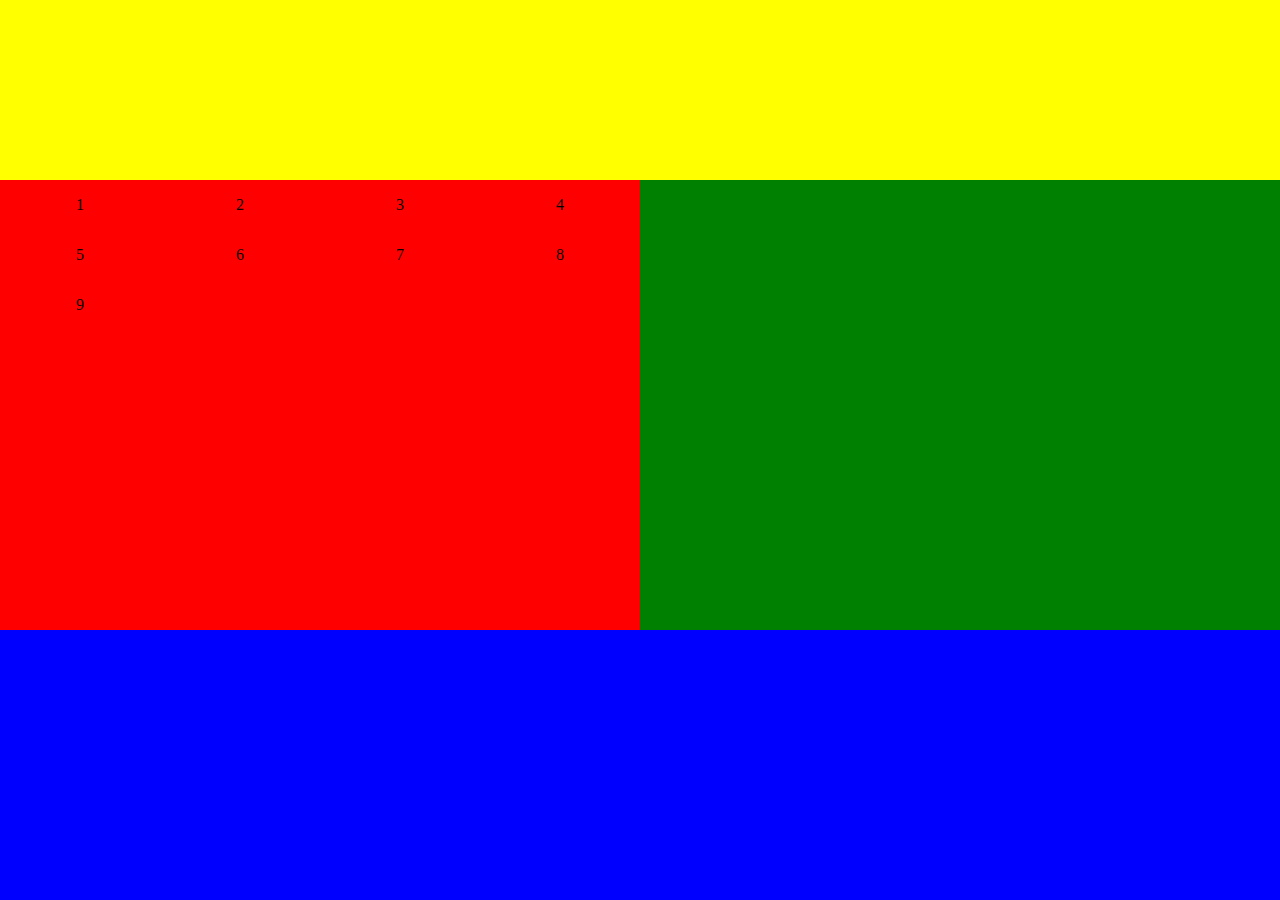
<file: WebContent/index10.html>
<!DOCTYPE html>
<html>
	<head>
		<meta charset="UTF-8">
		<title>Layout</title>
		<link rel="stylesheet" href="index10.css">
	</head>
	<body>
		<header id="div1"></header>
		<section id="div2">
			<ul>
				<li onclick="document.location.href = 'http://localhost/index9.html';">1</li>
				<li>2</li>
				<li>3</li>
				<li>4</li>
				<li>5</li>
				<li>6</li>
				<li>7</li>
				<li>8</li>
				<li>9</li>
			</ul>
		</section>
		<section id="div3"></section>
		<footer id="div4"></footer>
	</body>
</html>
</file>
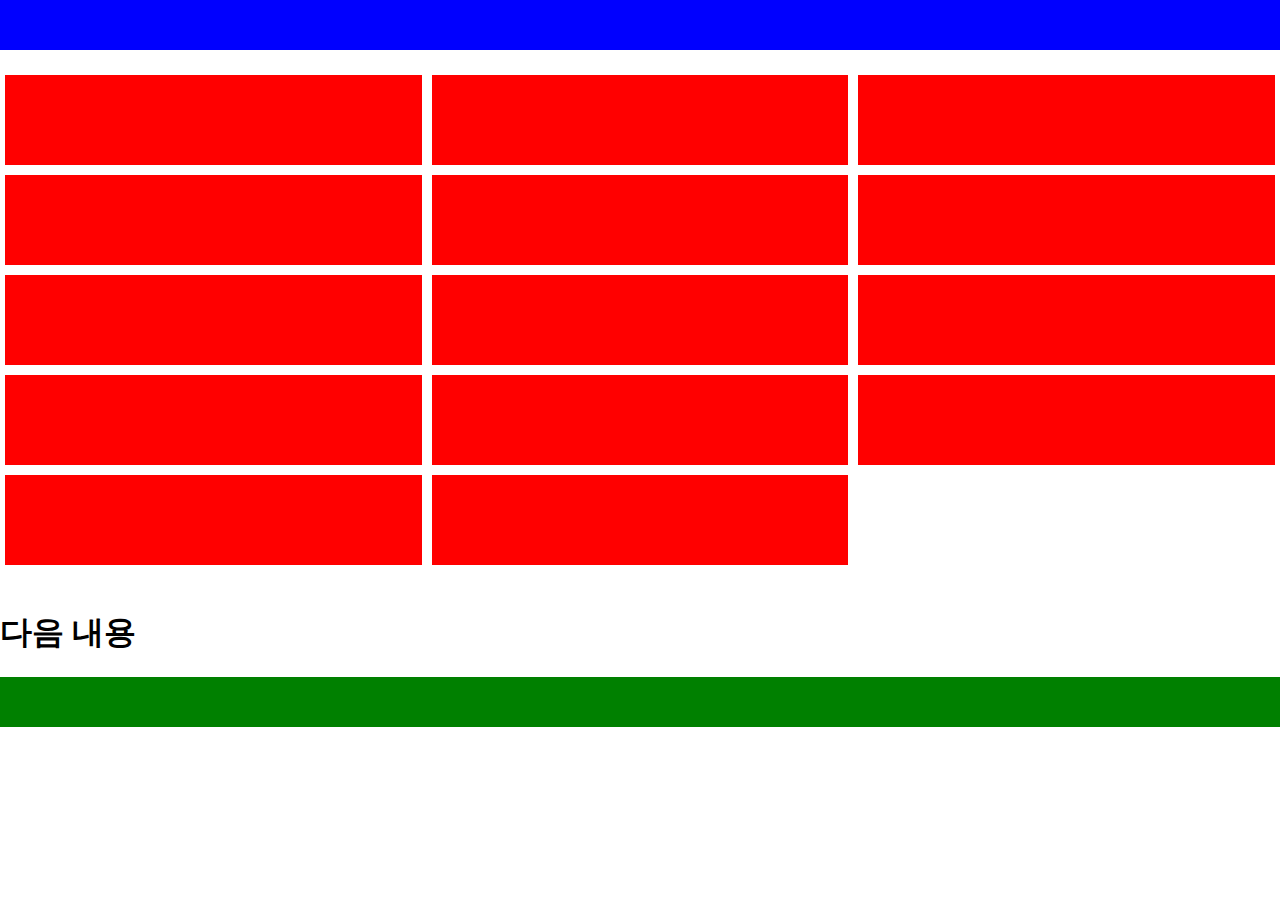
<file: WebContent/index11.html>
<!DOCTYPE html>
<html>
	<head>
		<meta charset="UTF-8">
		<title>Layout</title>
		<link rel="stylesheet" href="index11.css">
	</head>
	<body>
		<header></header>
		<section class="list">
			<div></div>
			<div></div>
			<div></div>
			<div></div>
			<div></div>
			<div></div>
			<div></div>
			<div></div>
			<div></div>
			<div></div>
			<div></div>
			<div></div>
			<div></div>
			<div></div>
		</section>
		<article>
			<h1>다음 내용</h1>
		</article>
		<footer></footer>
	</body>
</html>
</file>
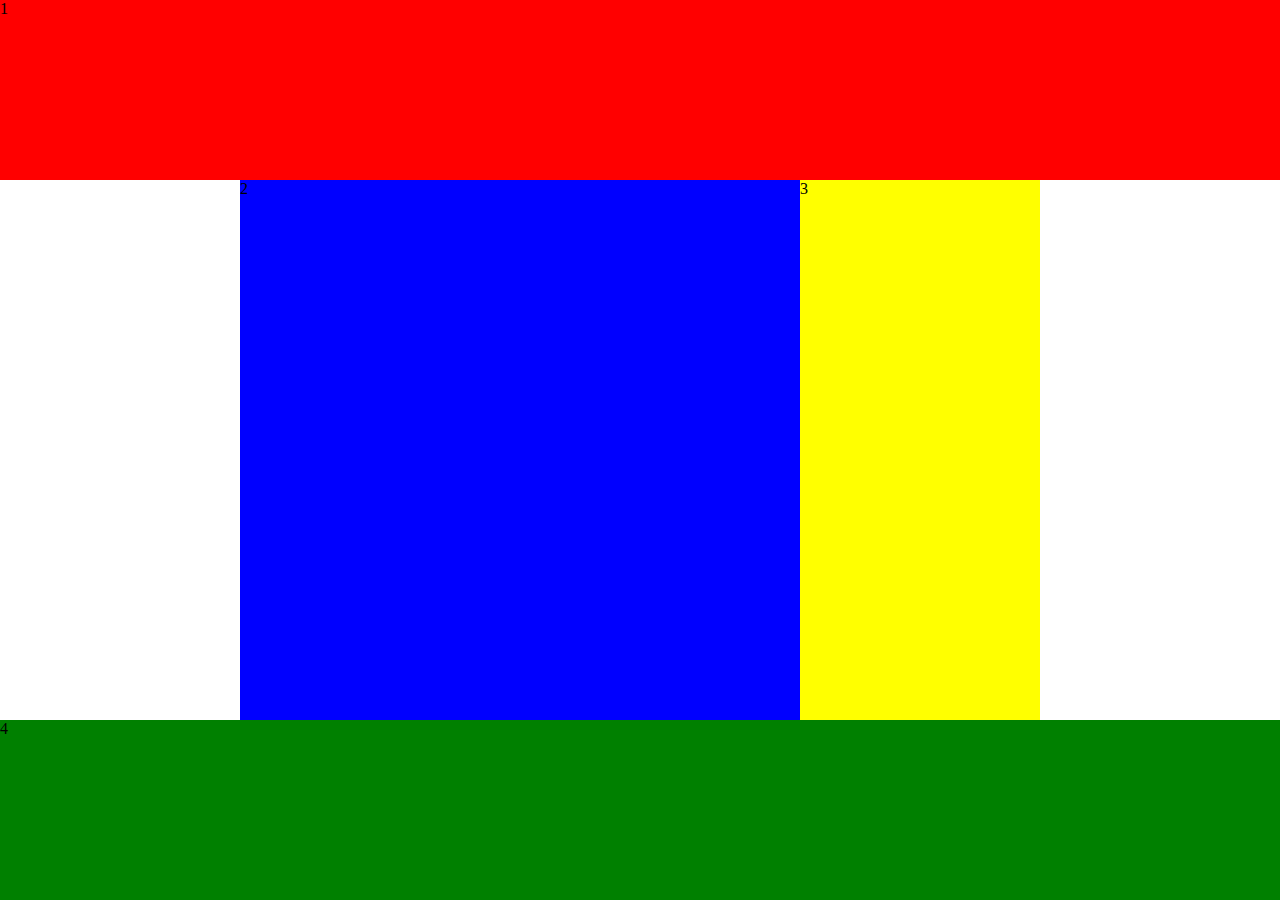
<file: WebContent/index5.html>
<!DOCTYPE html>
<html>
	<head>
		<meta charset="UTF-8">
		<title>Naver</title>
		<link rel="stylesheet" href="index5.css">
	</head>
	<body>
		<div id="div1">1</div>
		<div id="m">
			<div id="div2">2</div>
			<div id="div3">3</div>
		</div>
		<div id="div4">4</div>
	</body>
</html>
</file>
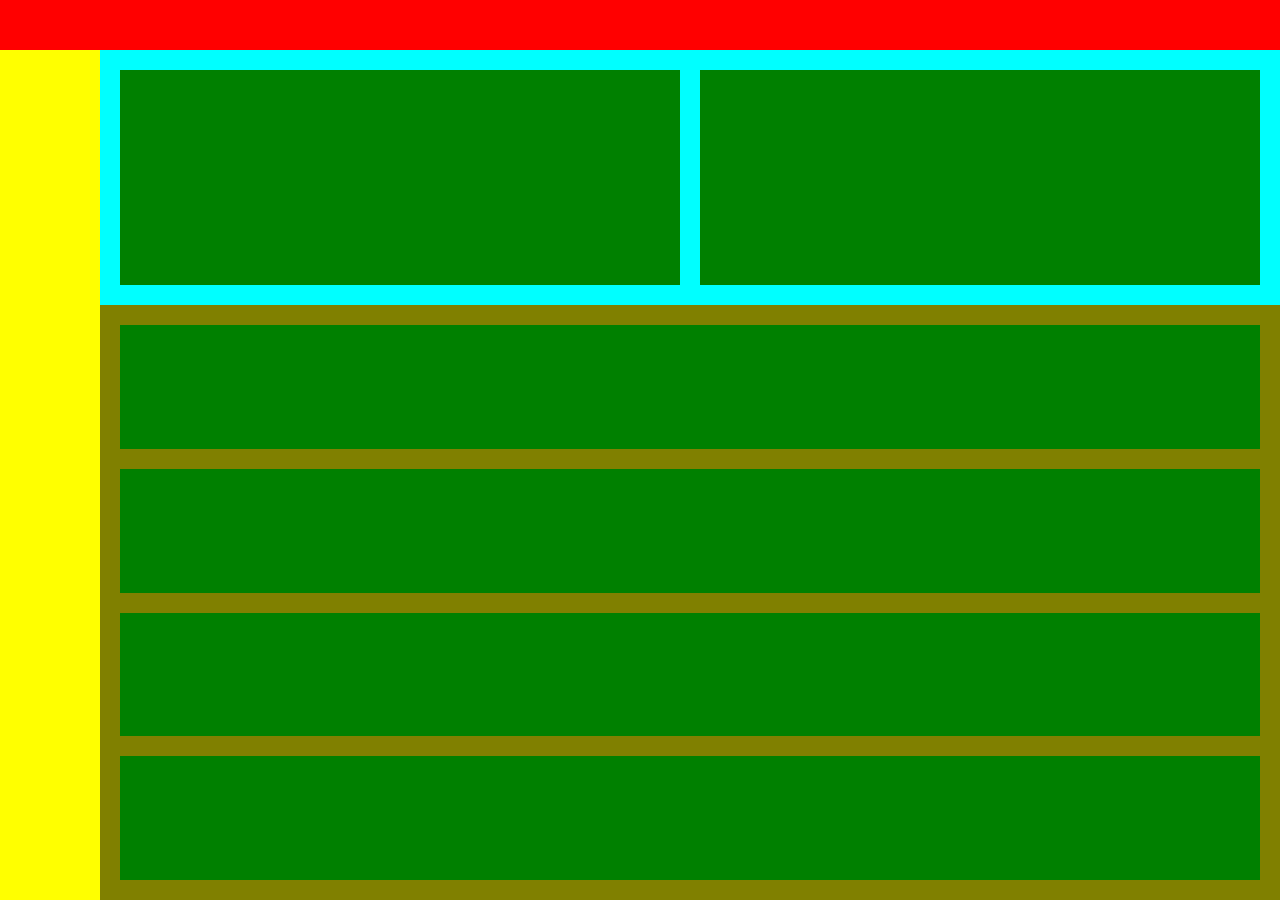
<file: WebContent/index6.html>
<!DOCTYPE html>
<html>
	<head>
		<meta charset="UTF-8">
		<title>Layout</title>
		<link rel="stylesheet" href="index6.css">
	</head>
	<body>
		<div id="div1" class="bg2"></div>
		<div id="div2" class="bg3"></div>
		<div id="div3">
			<div id="div4" class="bg4">
				<div class="bg1 div4"></div>
				<div class="bg1 div4"></div>
			</div>
			<div id="div5" class="bg5">
				<div class="bg1 div5"></div>
				<div class="bg1 div5"></div>
				<div class="bg1 div5"></div>
				<div class="bg1 div5"></div>
			</div>
		</div>
	</body>
</html>
</file>
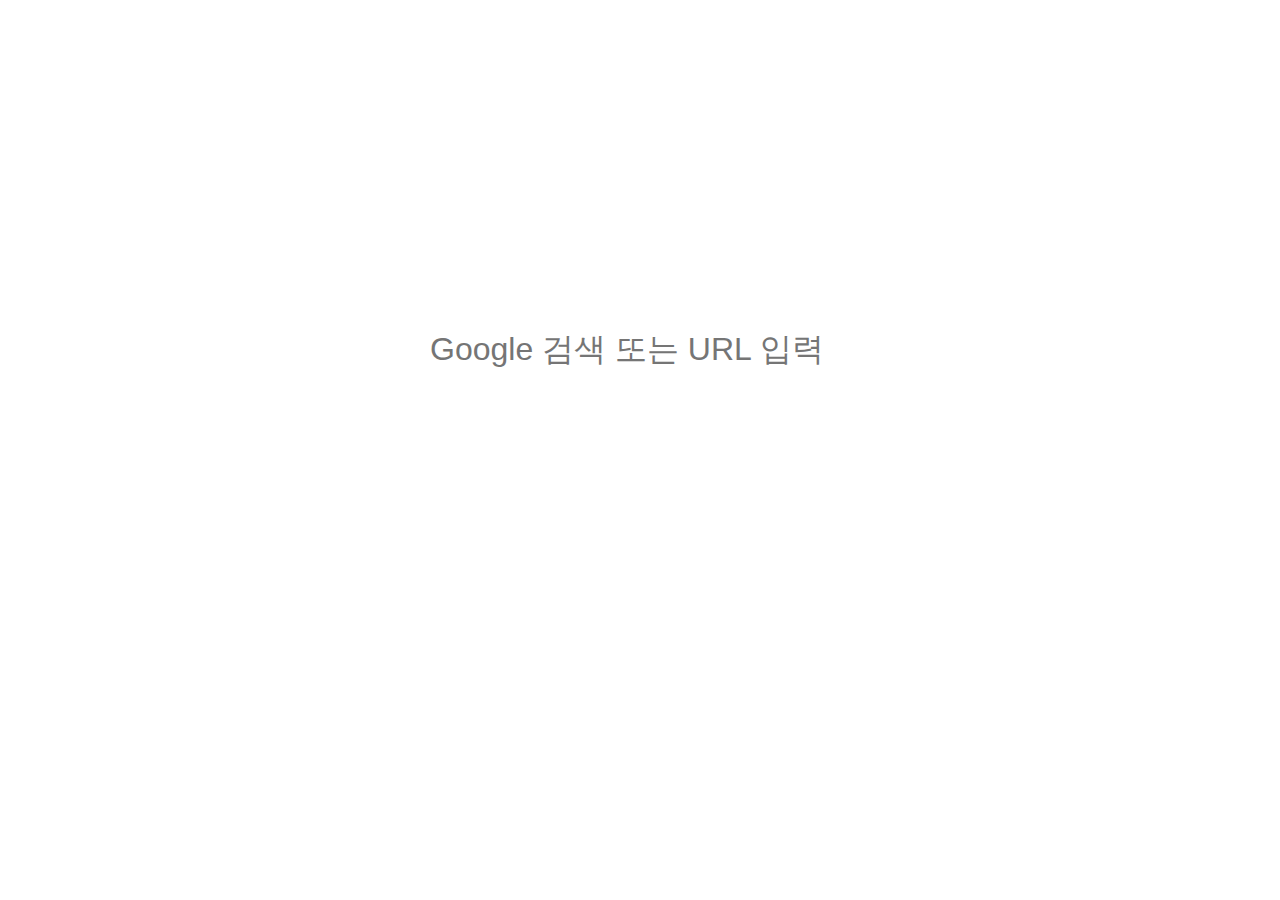
<file: WebContent/index7.html>
<!DOCTYPE html>
<html>
	<head>
		<meta charset="UTF-8">
		<title>Layout</title>
		<link rel="stylesheet" href="index7.css">
	</head>
	<body>
		<div id="div1"></div>
		<div id="div2">
			<div id="div2-1">
				<h1>Google</h1>
			</div>
			<div id="div2-2">
				<input type="text" name="txt" placeholder="Google 검색 또는 URL 입력" id="input">
			</div>
			<div id="div2-3">
				<div></div>
				<div></div>
				<div></div>
				<div></div>
				<div></div>
				<div></div>
				<div></div>
				<div></div>
				<div></div>
				<div></div>
				
				<div></div>
				<div></div>
				<div></div>
				<div></div>
				<div></div>
			</div>
		</div>
		<div id="div3"></div>
	</body>
</html>
</file>
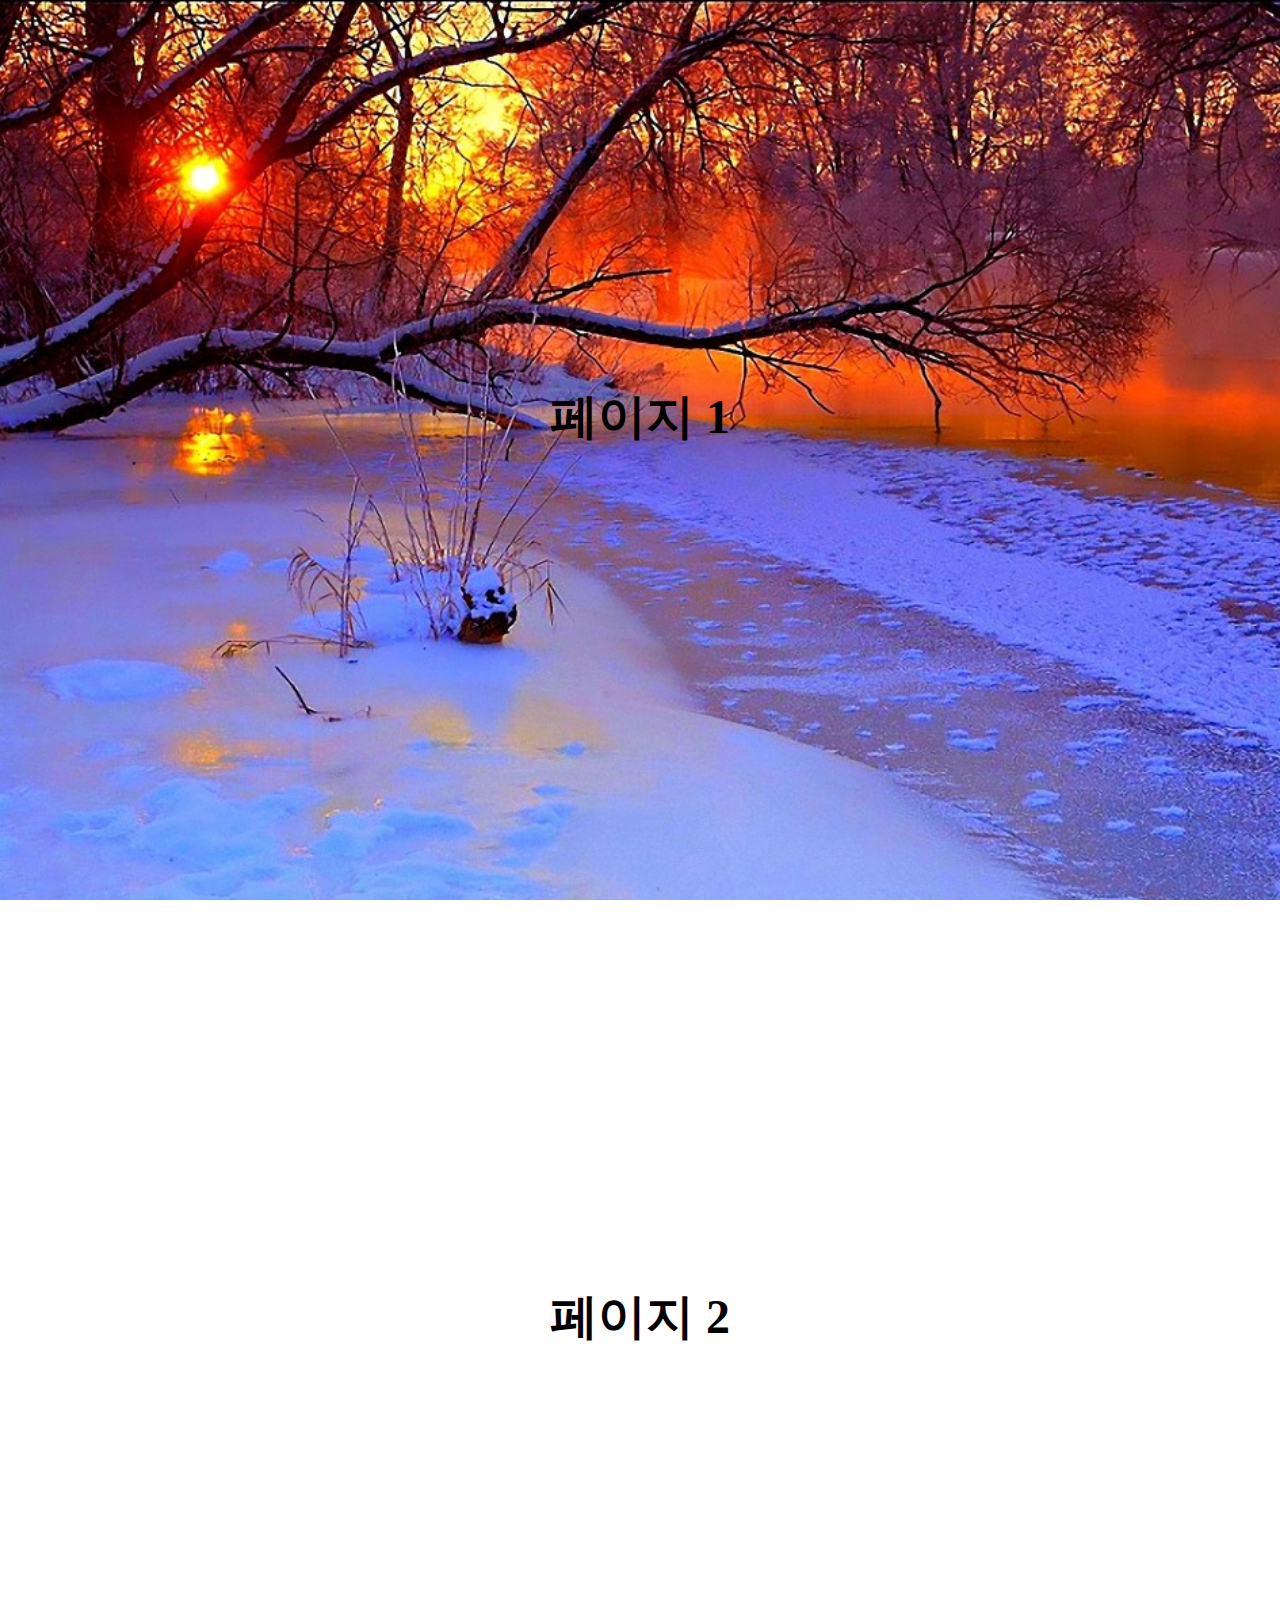
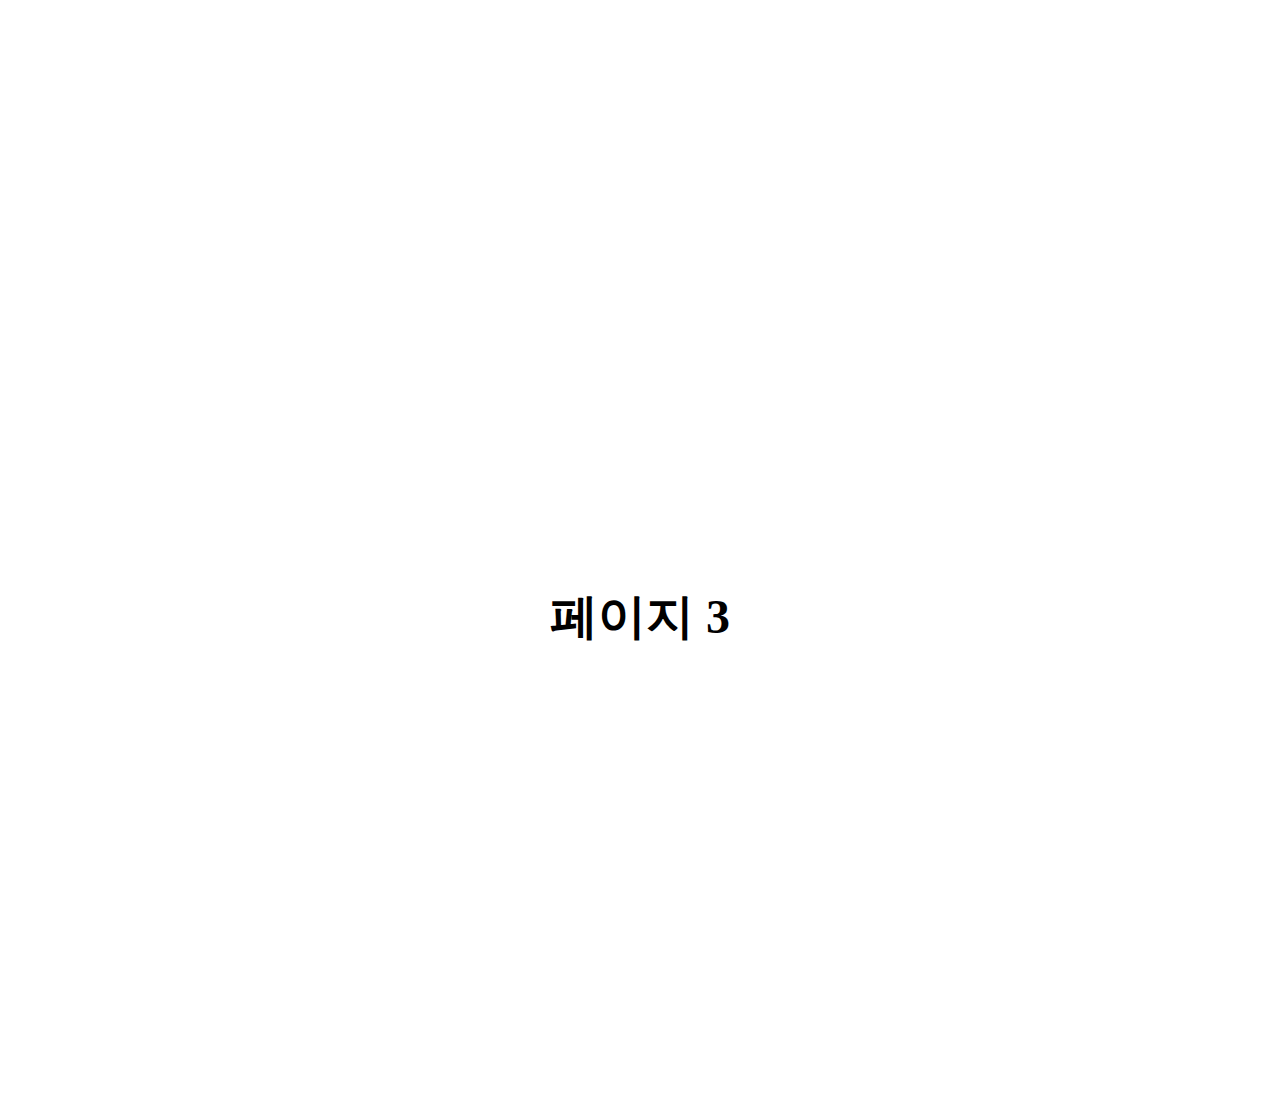
<file: WebContent/index8.html>
<!DOCTYPE html>
<html>
	<head>
		<meta charset="UTF-8">
		<title>Layout</title>
		<link rel="stylesheet" href="index8.css">
	</head>
	<body>
		<div class="bg1" id="div1">
			<p><br><br><br><br><br><br><br>
				페이지 1
			</p>
		</div>
		<div class="bg2" id="div2">
			<p><br><br><br><br><br><br><br>
				페이지 2
			</p>
		</div>
		<div class="bg3" id="div3">
			<p><br><br><br><br><br><br><br>
				페이지 3
			</p>
		</div>
	</body>
</html>
</file>
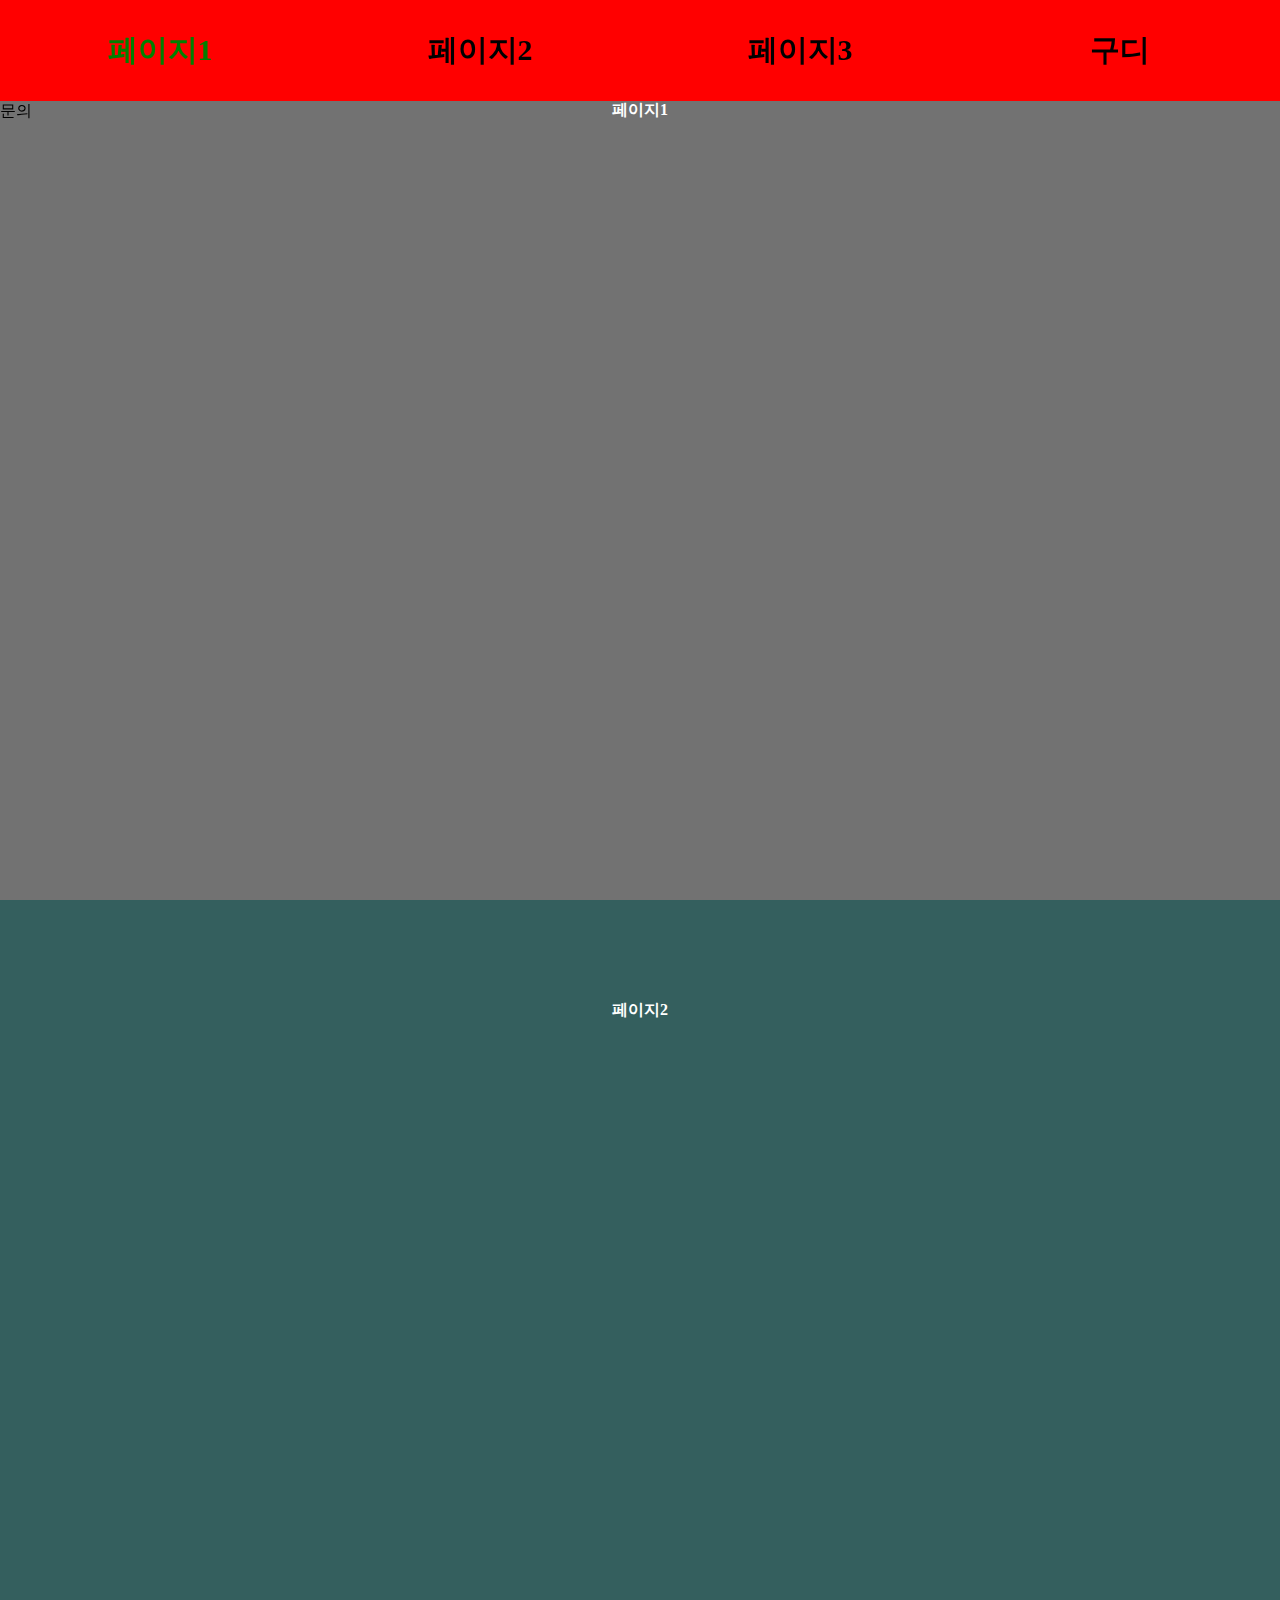
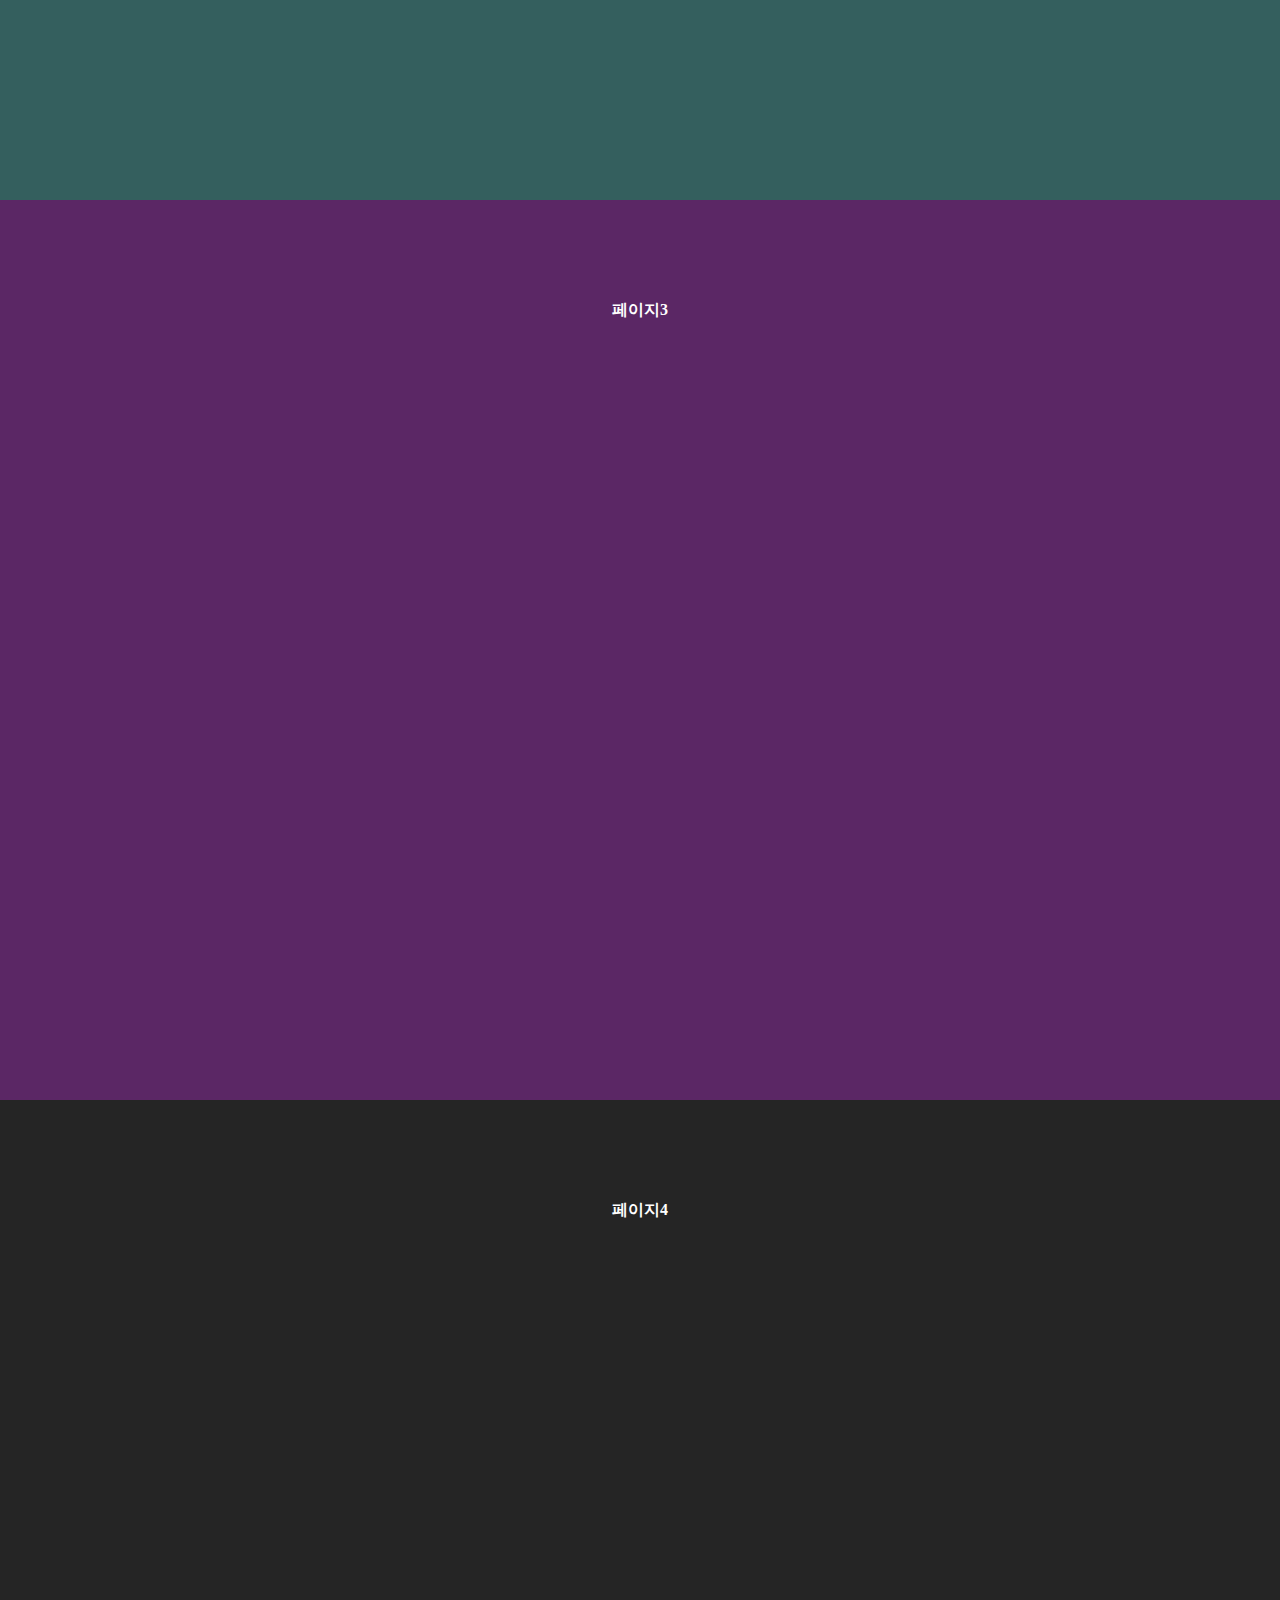
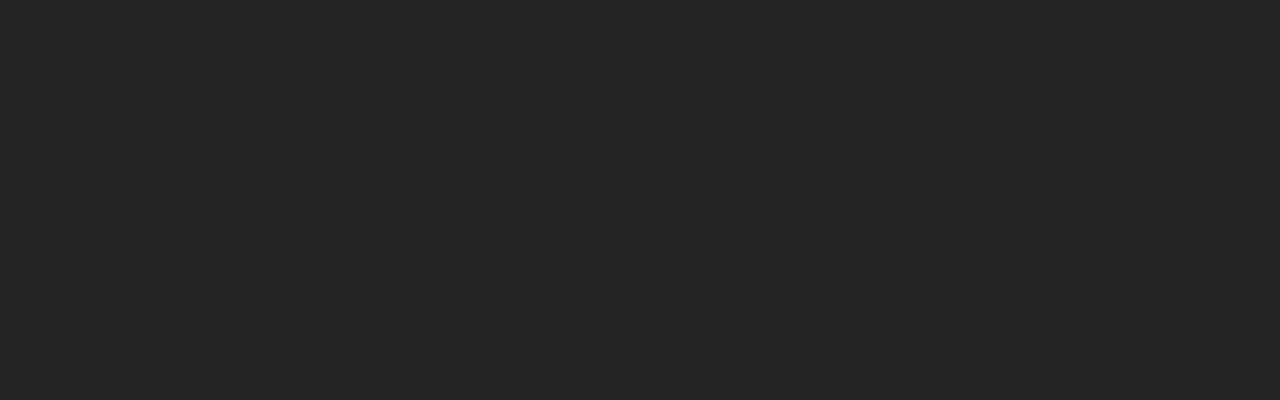
<file: WebContent/index9.html>
<!DOCTYPE html>
<html>
	<head>
		<meta charset="UTF-8">
		<title>Layout</title>
		<link rel="stylesheet" href="index9.css">
	</head>
	<body>
		<div id="div1">
			<div id="div1-1">
				<a href="#div2" class="a">페이지1</a>
				<a href="#div3" class="a">페이지2</a>
				<a href="#div4" class="a">페이지3</a>
				<a href="http://goodee.co.kr" class="a" target="_blank">구디</a>
			</div>
			<div>
				<p>문의</p>
			</div>
		</div>
		<div id="div2" class="div">
			<div>
				<p>페이지1</p>
			</div>
		</div>
		<div id="div3" class="div">
			<p>페이지2</p>
		</div>
		<div id="div4" class="div">
			<p>페이지3</p>
		</div>
		<div id="div5" class="div">
			<p>페이지4</p>
		</div>
	</body>
</html>
</file>
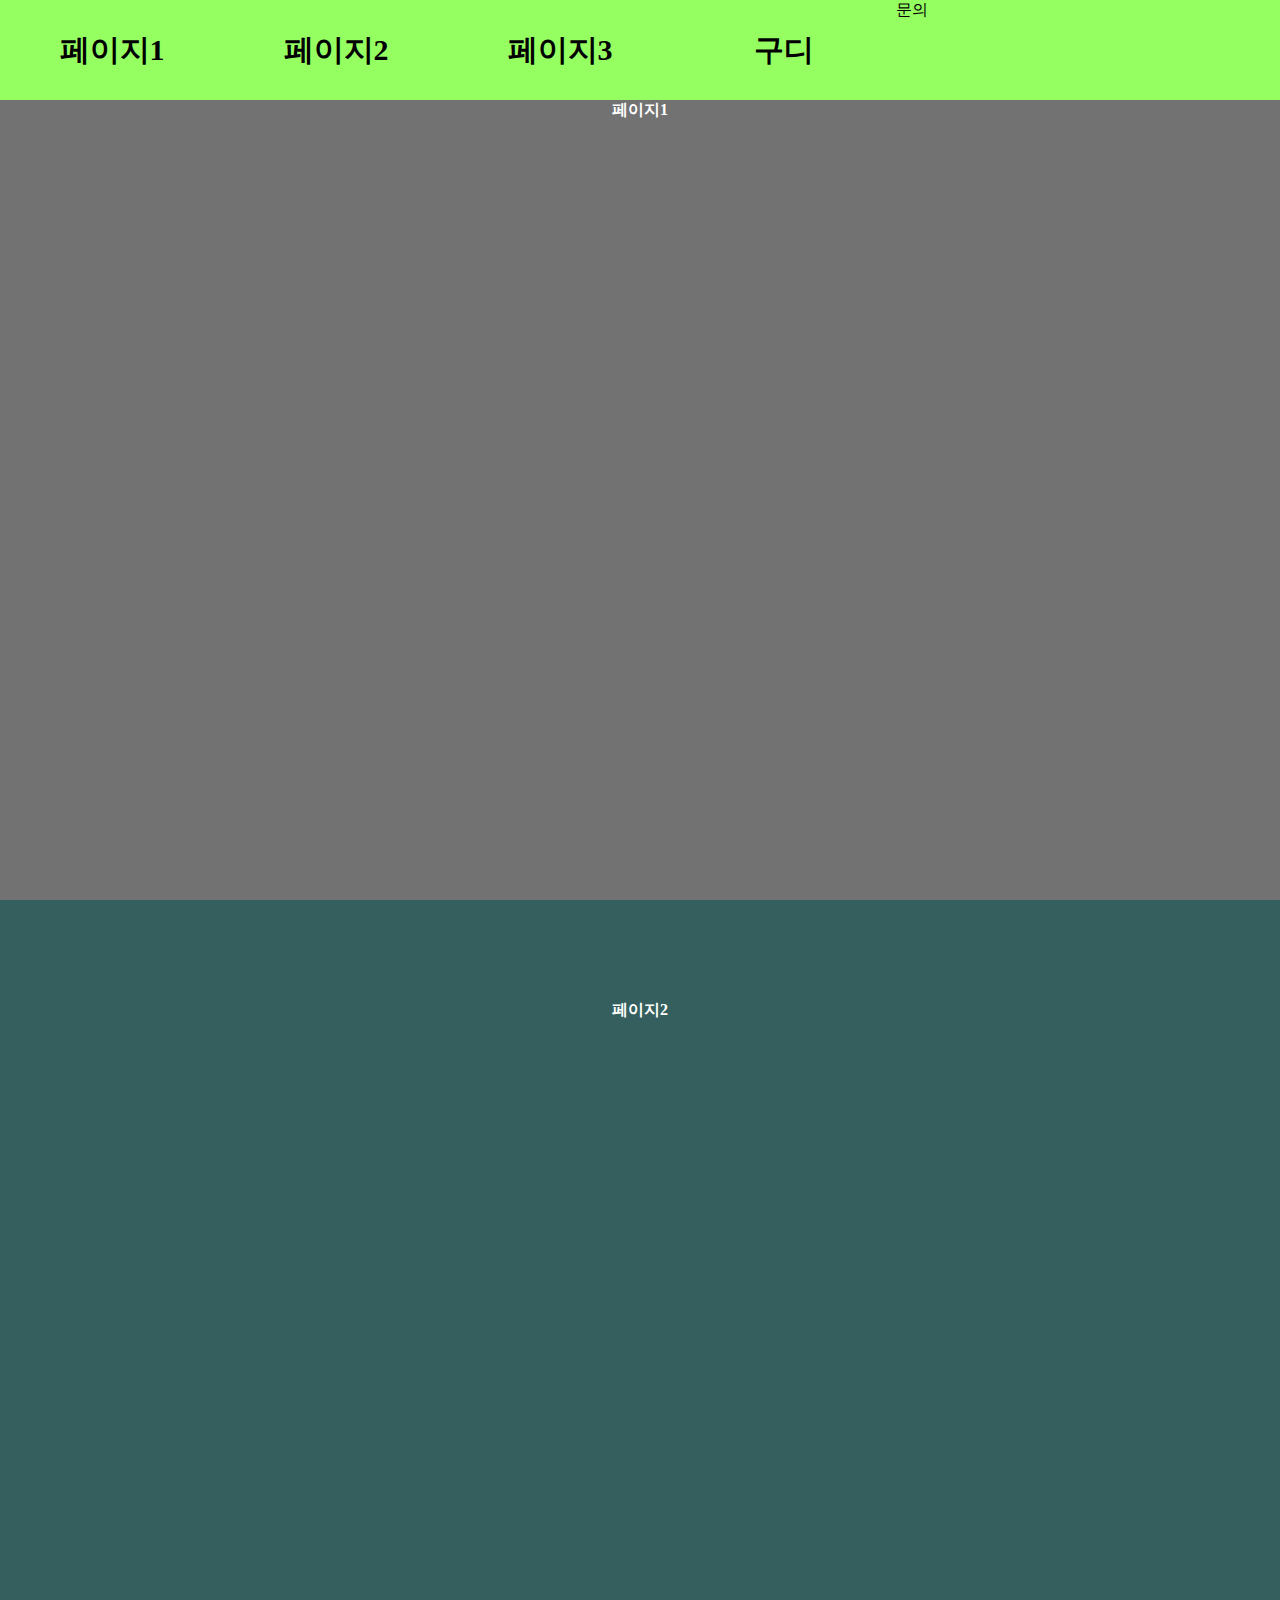
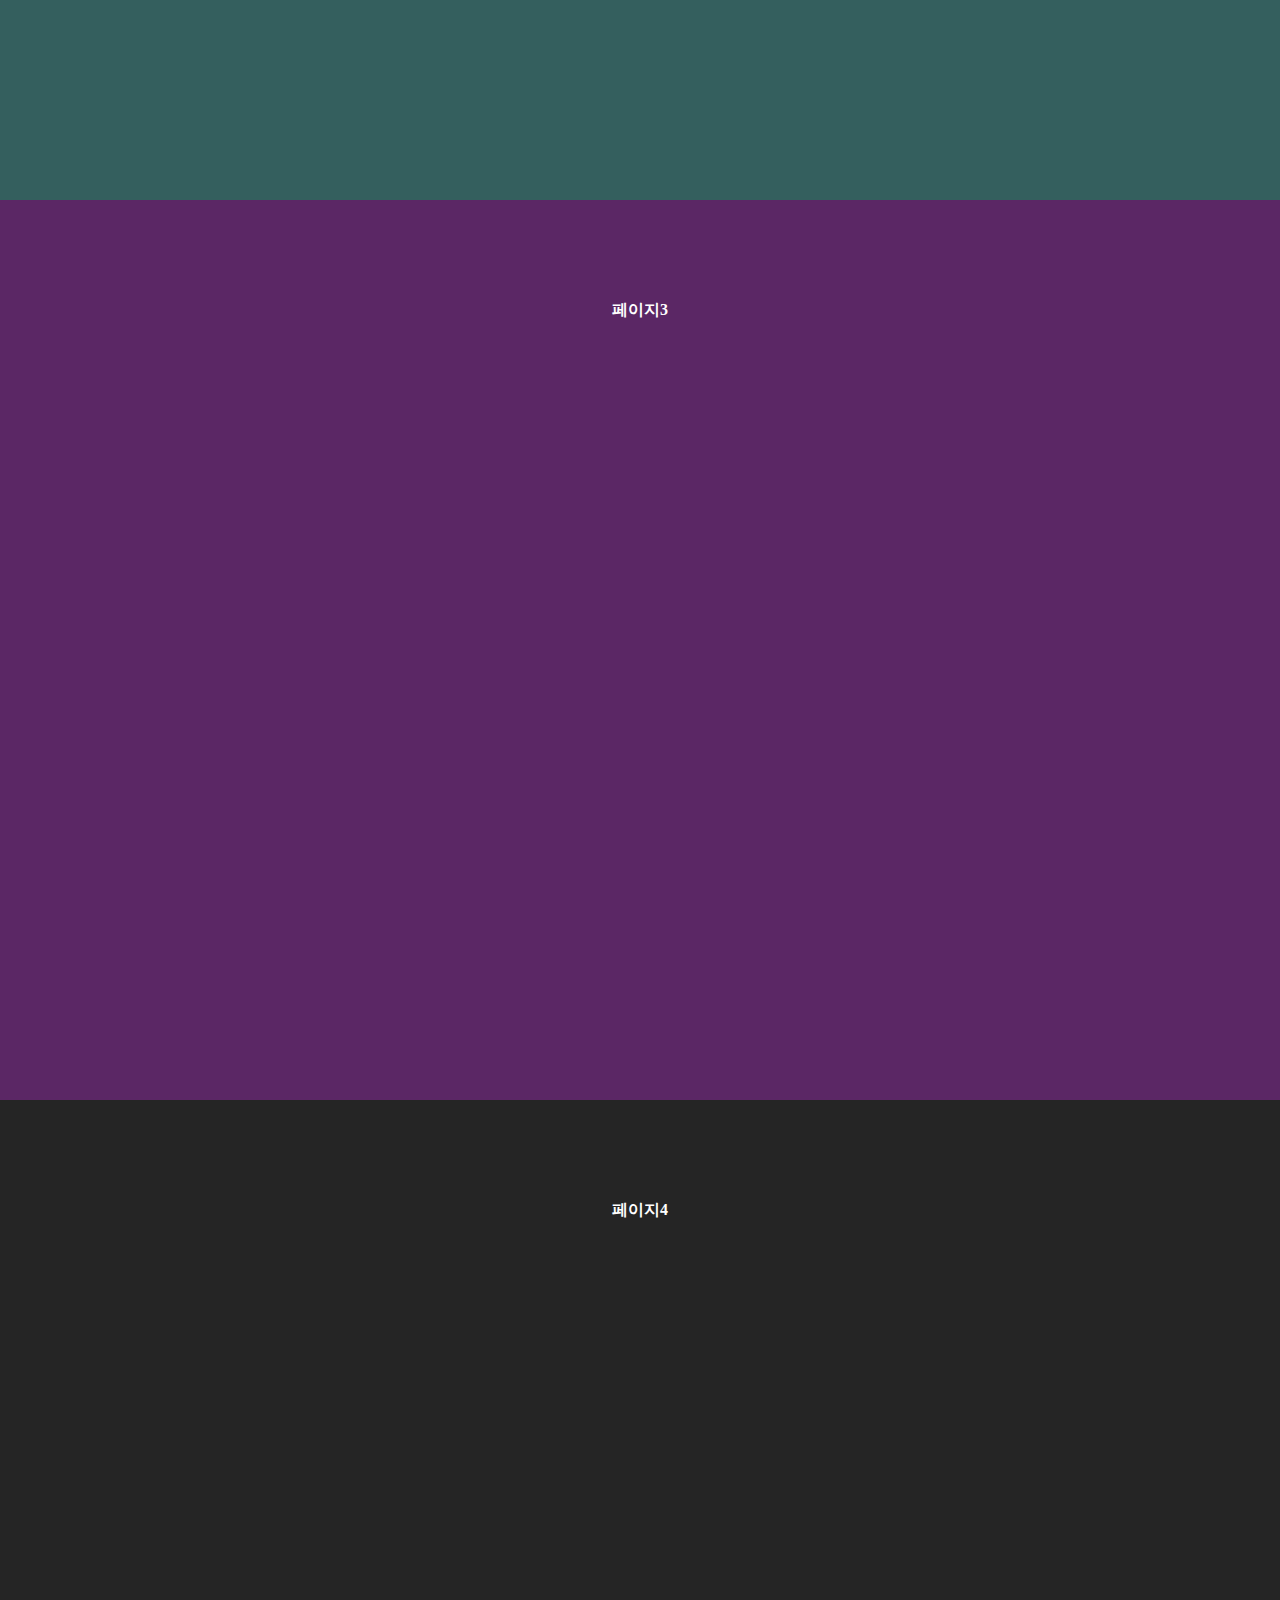
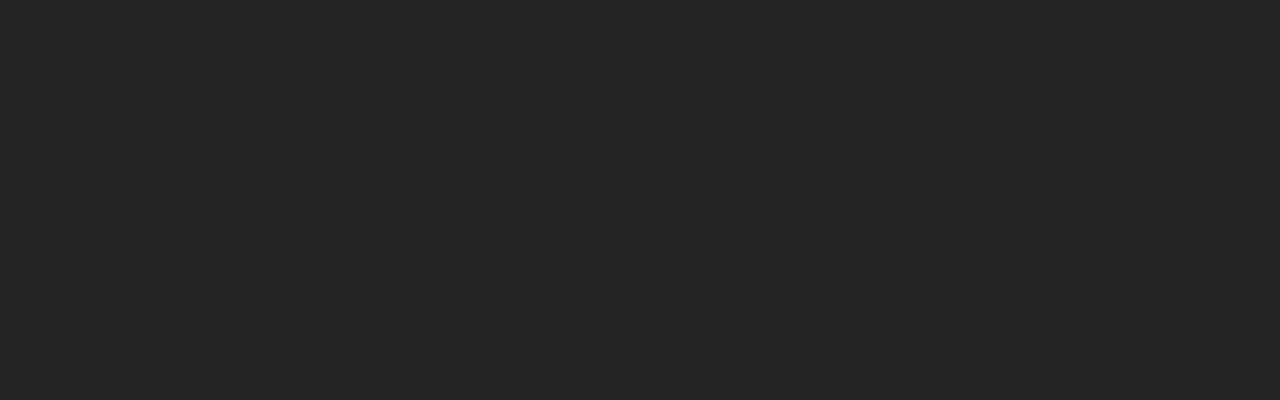
<file: WebContent/Layout.html>
<!DOCTYPE html>
<!-- saved from url=(0033)http://localhost/index9.html#div5 -->
<html><head><meta http-equiv="Content-Type" content="text/html; charset=UTF-8">
		
		<title>Layout</title>
		<link rel="stylesheet" href="./Layout_files/index9.css">
	</head>
	<body>
		<div id="div1">
			<div id="div1-1">
				<a href="http://localhost/index9.html#div2" class="a">페이지1</a>
				<a href="http://localhost/index9.html#div3" class="a">페이지2</a>
				<a href="http://localhost/index9.html#div4" class="a">페이지3</a>
				<a href="http://goodee.co.kr/" class="a" target="_blank">구디</a>
			</div>
			<div>
				<p>문의</p>
			</div>
		</div>
		<div id="div2" class="div">
			<div>
				<p>페이지1</p>
			</div>
		</div>
		<div id="div3" class="div">
			<p>페이지2</p>
		</div>
		<div id="div4" class="div">
			<p>페이지3</p>
		</div>
		<div id="div5" class="div">
			<p>페이지4</p>
		</div>
	
</body></html>
</file>
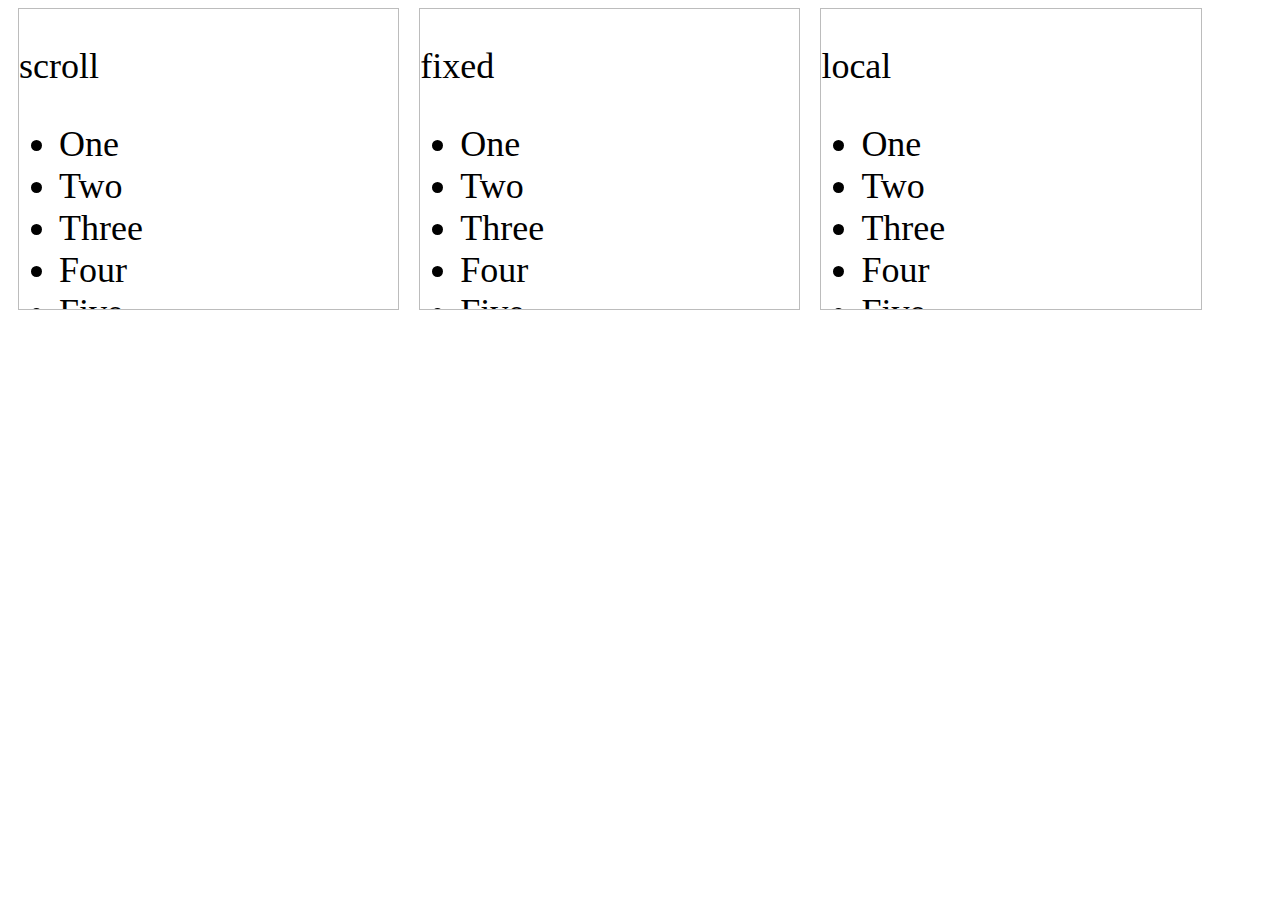
<file: WebContent/test.html>
<!doctype html>
<html lang="ko">
  <head>
    <meta charset="utf-8">
    <title>CSS</title>
    <style>
      body {
        height: 600px;
      }
      div {
        width: 30%;
        height: 300px;
        overflow: auto;
        float: left;
        margin: 0px 10px;
        background-image: url( "https://www.codingfactory.net/wp-content/uploads/bg-300x200.jpg" );
        background-repeat: no-repeat;
        border: 1px solid #bcbcbc;
        font-size: 36px;
      }
      .jb-scroll {
        background-attachment: scroll;
      }
      .jb-fixed {
        background-attachment: fixed;
      }
      .jb-local {
        background-attachment: local;
      }
    </style>
  </head>
  <body>
    <div class="jb-scroll">
      <p>scroll</p>
      <ul>
        <li>One</li>
        <li>Two</li>
        <li>Three</li>
        <li>Four</li>
        <li>Five</li>
        <li>Six</li>
        <li>Seven</li>
        <li>Eight</li>
        <li>Nine</li>
        <li>Ten</li>
      </ul>
    </div>
    <div class="jb-fixed">
      <p>fixed</p>
      <ul>
        <li>One</li>
        <li>Two</li>
        <li>Three</li>
        <li>Four</li>
        <li>Five</li>
        <li>Six</li>
        <li>Seven</li>
        <li>Eight</li>
        <li>Nine</li>
        <li>Ten</li>
      </ul>
    </div>
    <div class="jb-local">
      <p>local</p>
      <ul>
        <li>One</li>
        <li>Two</li>
        <li>Three</li>
        <li>Four</li>
        <li>Five</li>
        <li>Six</li>
        <li>Seven</li>
        <li>Eight</li>
        <li>Nine</li>
        <li>Ten</li>
      </ul>
    </div>
  </body>
</html>
</file>
<file: WebContent/index10.css>
@charset "UTF-8";
body {margin: 0; overflow: hidden;}
#div1 {
	background-color: yellow;
	height: 20vh;
}
#div2, #div3 {
	width: 50vw;
	height: 50vh;
	float: left;
}
#div2 {background-color: red;}
#div3 {background-color: green;}
#div4 {
	clear: both;
	background-color: blue;
	height: 30vh;
}

ul {
	padding: 0;
}
li {
	width: 25%;
	height: 50px;
	float: left;
	text-align: center;
	list-style: none;
}
li:hover {
	background-color: blue;
	cursor: pointer;
}
</file>
<file: WebContent/index11.css>
@charset "UTF-8";
body {margin: 0;}
header {
	height: 50px;
	background-color: blue;
}
section {
	padding: 20px 0;
/* 	min-height: calc(100vh - 140px); */
}
footer {
	height: 50px;
	background-color: green;
}
div {
	height: 90px;
	background-color: red;
	width: calc((100% / 3) - 10px);
	margin: 5px;
	float: left;
}
.list::after {
	clear: both;
	content: "";
	display: block;
}
</file>
<file: WebContent/index5.css>
@charset "UTF-8";
body {margin: 0;}
#div1 {
	background-color: red;
	height: 20vh;
}
#div2 {
	background-color: blue;
	min-height: 60vh;
	width: 70%;
	float: left;
}
#div3 {
	background-color: yellow;
	min-height: 60vh;
	width: 30%;
	float: left;
}
#div4 {
	background-color: green;
	height: 20vh;
	clear: both;
}
#m {
	width: 800px;
	margin-left: calc((100% - 800px) / 2);
}
</file>
<file: WebContent/index6.css>
@charset "UTF-8";
body {margin: 0;}
.bg1 {background-color: green;}
.bg2 {background-color: red;}
.bg3 {background-color: yellow;}
.bg4 {background-color: aqua;}
.bg5 {background-color: olive;}

#div1 {height: 50px;}
#div2 {width: 100px; height: calc(100vh - 50px); float: left;}
#div3 {width: calc(100% - 100px); height: calc(100vh - 50px); float: left;}

#div4, #div5 {padding: 10px;}
#div4 {height: calc(30% - 20px);}
#div5 {height: calc(70% - 20px);}

.div4 {width: calc((100% / 2) - 20px); height: calc(100% - 20px); margin: 10px; float: left;}
.div5 {width: calc(100% - 20px); height: calc((100% / 4) - 20px); margin: 10px; float: left;}
</file>
<file: WebContent/index7.css>
@charset "UTF-8";
body {
	margin: 0; 
	background-image: url(https://i.pinimg.com/originals/e5/2d/f3/e52df3b6a99733e2553561012ac39974.png);
}
#div1, #div3 {
	height: calc((100vh - 500px) / 2);
}
#div2 {
	height: 500px;
	width: 500px;
	margin: 0 calc((100% - 500px) / 2);
}
/* #div1 { */
/* 	background-color: red; */
/* } */
/* #div3 { */
/* 	background-color: green; */
/* } */
/* #div2 { */
/* 	background-color: yellow; */
/* } */
#div2-1 {
	padding: 10px 0 25px;
/*     background-color: blue; */
}
h1 {
	margin: 0;
	font-size: 4rem;
	text-align: center;
	color: white;
}
#div2-2 {
	padding: 1.5px;
}
#input {
	width: calc(100% - (77px / 2));
	padding: 20px 0 20px calc(77px / 2);
	font-size: 2rem;
	border: 0;
	border-radius: calc(77px / 2);
}
#div2-3 div {
	width: calc(100% / 5);
	height: 90px;
	float: left;
	margin: 5px 0;
/* 	background-color: #fbaf48; */
}
#div2-3 div:hover {
	background-color: #ff7373;
	cursor: pointer;
}
</file>
<file: WebContent/index8.css>
@charset "UTF-8";
body {margin: 0;}
div {
	height: 100vh;
	background-attachment: fixed;
	background-size: cover;
}
.bg1 {background-image: url("img1.jpg");}
.bg2 {background-image: url("img2.jpg");}
.bg3 {background-image: url("img3.png");}
p {margin: 0; text-align: center; font-weight: bold; font-size: 3rem;}
</file>
<file: WebContent/index9.css>
@charset "UTF-8";
body {margin: 0;}
#div1 {
	width: 100%;
	height: 100px; 
	background-color: #95ff62;
/* 	opacity: 0.4; */
	position: fixed;
	top: 0;
/* 	bottom: 0; */
	left: 0;
/* 	right: 0; */
}
#div2 {
	background-color: #727272;
}
#div3 {
	background-color: #345f5e;
}
#div4 {
	background-color: #5b2765;
}
#div5 {
	background-color: #252525;
}
.div {
	padding-top: 100px;
	height: calc(100vh - 100px);
	color: white;
	font-weight: bold;
	text-align: center;
}
p {margin: 0;}

.a {
	width: calc(100% / 4);
/* 	height: 100%; */
	display: block;
	float: left;
	text-align: center;
	background-color: red;
	padding: calc((100px - 40px) / 2) 0;
	text-decoration: none;
	color: black;
	font-weight: bold;
	font-size: 30px;
}
a:hover, .active {
	color: green;
}
</file>
<file: WebContent/Layout_files/index9.css>
@charset "UTF-8";
body {margin: 0;}
#div1 {
	width: 100%;
	height: 100px; 
	background-color: #95ff62;
/* 	opacity: 0.4; */
	position: fixed;
	top: 0;
/* 	bottom: 0; */
	left: 0;
/* 	right: 0; */
}
#div2 {
	background-color: #727272;
}
#div3 {
	background-color: #345f5e;
}
#div4 {
	background-color: #5b2765;
}
#div5 {
	background-color: #252525;
}
.div {
	padding-top: 100px;
	height: calc(100vh - 100px);
	color: white;
	font-weight: bold;
	text-align: center;
}
p {margin: 0;}

.a {
	width: calc((100% / 4) - 10px);
/* 	height: 100%; */
	display: block;
	float: left;
	text-align: center;
	padding: calc((100px - 50px) / 2) 0;
	margin: 5px;
	text-decoration: none;
	color: black;
	font-weight: bold;
	font-size: 30px;
}
a:hover, .active {
	color: green;
	background-color: red;
}

#div1-1 {
	width: 70%;
}
</file>
